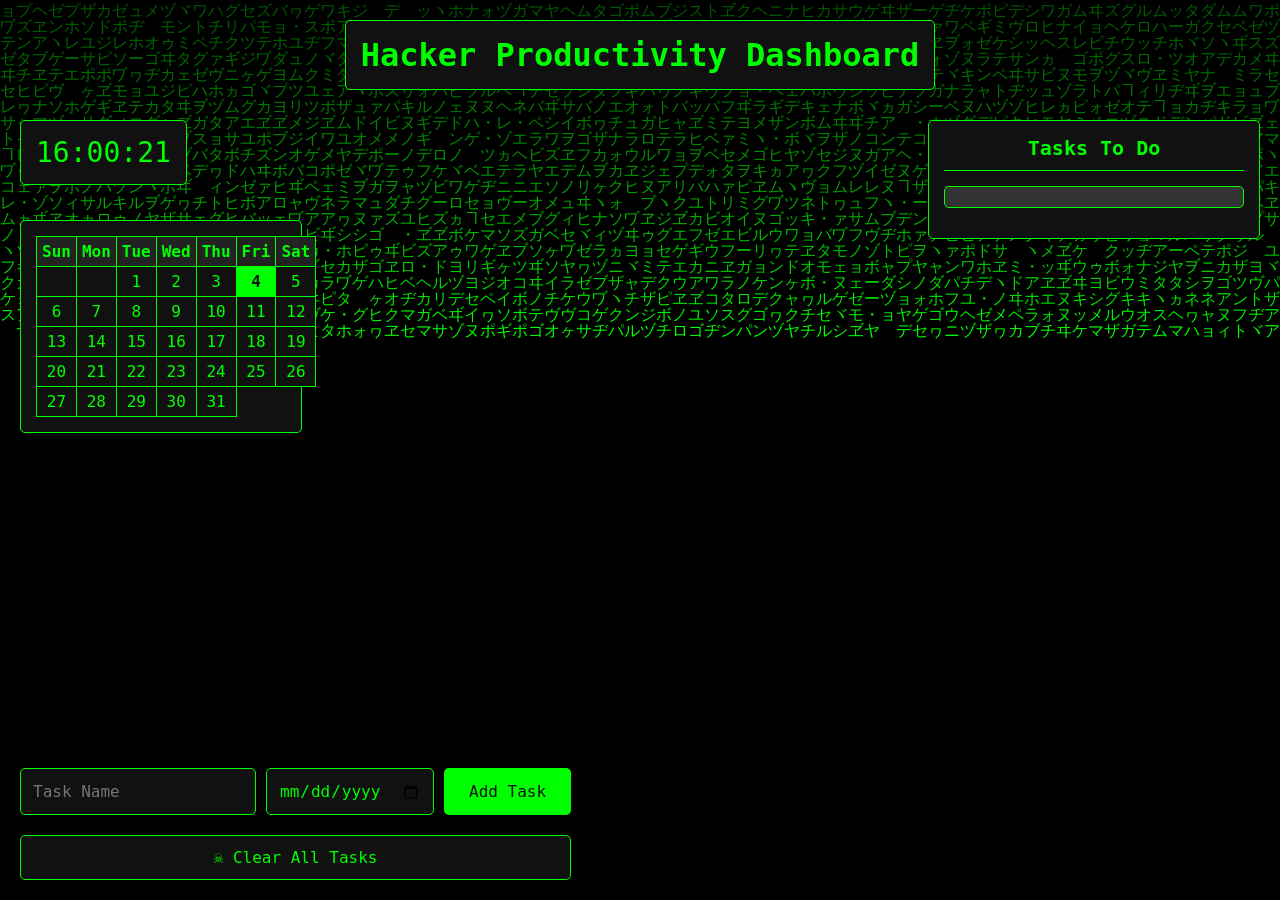
<file: index.html>
<!DOCTYPE html>
<html lang="en">
<head>
    <meta charset="UTF-8">
    <meta name="viewport" content="width=device-width, initial-scale=1.0">
    <title>Hacker Dashboard</title>
    <link rel="stylesheet" href="./assets/css/styles.css">
</head>
<body>
    <div id="matrix-background"></div>
    <div class="dashboard">
        <h1 class="dashboard-title">Hacker Productivity Dashboard</h1>
        <div class="left-section">
            <form id="add-task-form">
                <input type="text" id="task-name" placeholder="Task Name" required>
                <input type="date" id="due-date" required>
                <button type="submit" id="add-task-button">Add Task</button>
            </form>
            <button id="clear-tasks">
                <span class="hacker-symbol">☠</span> Clear All Tasks
            </button>
        </div>
        <div class="right-section">
            <h2>Tasks To Do</h2>
            <div class="progress-bar-container">
                <div id="progress-bar"></div>
            </div>
            <div id="task-list"></div>
        </div>
        <div id="clock" class="clock"></div>
        <div id="calendar" class="calendar"></div>
    </div>
    <script src="./assets/js/scripts.js"></script>
</body>
</html>
</file>
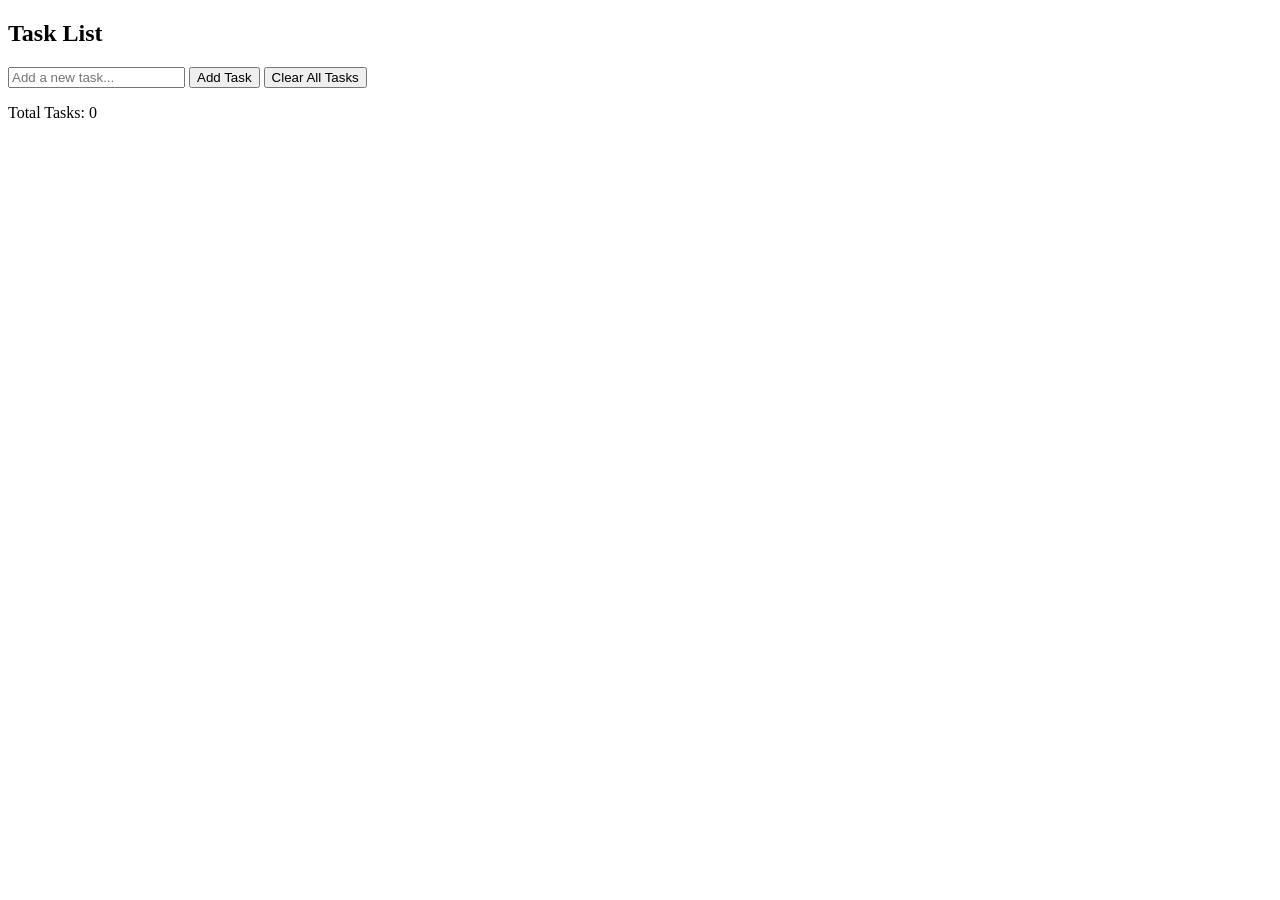
<file: components/task-list.html>
<!DOCTYPE html>
<html lang="en">
<head>
    <meta charset="UTF-8">
    <meta name="viewport" content="width=device-width, initial-scale=1.0">
    <title>Task List</title>
</head>
<body>
    <div class="task-list">
        <h2>Task List</h2>
        <ul id="tasks">
            <!-- Task items will be dynamically inserted here -->
        </ul>
        <div class="task-controls">
            <input type="text" id="task-input" placeholder="Add a new task..." />
            <button id="add-task-btn">Add Task</button>
            <button id="clear-tasks-btn">Clear All Tasks</button>
        </div>
        <div class="task-count">
            <p>Total Tasks: <span id="task-count">0</span></p>
        </div>
    </div>
</body>
</html>
</file>
<file: assets/css/styles.css>
/* General styles */
body {
    margin: 0;
    font-family: 'Share Tech Mono', monospace;
    background: black;
    color: #00ff00;
    overflow: hidden;
    font-size: 18px; /* Increase base font size */
}

/* Title styling */
.dashboard-title {
    text-align: center;
    font-size: 32px; /* Increase title size */
    color: #00ff00;
    font-family: 'Share Tech Mono', monospace;
    background: #111;
    padding: 15px;
    border: 1px solid #00ff00;
    border-radius: 5px;
    margin: 20px auto; /* Center the title */
    width: fit-content; /* Ensure the title doesn't stretch unnecessarily */
    z-index: 1; /* Ensure it is above the background */
}

/* Left section styling */
.left-section {
    position: fixed;
    bottom: 20px;
    left: 20px;
    display: flex;
    flex-direction: column;
    gap: 20px; /* Add spacing between elements */
    z-index: 1;
}

form {
    display: flex;
    gap: 10px; /* Add spacing between inputs */
}

form input[type="text"],
form input[type="date"] {
    flex: 1;
    padding: 12px;
    background: #111;
    border: 1px solid #00ff00;
    color: #00ff00;
    border-radius: 5px;
    font-family: 'Share Tech Mono', monospace;
    font-size: 16px;
}

form button {
    padding: 12px 25px;
    background: #00ff00;
    color: #111;
    border: none;
    border-radius: 5px;
    font-family: 'Share Tech Mono', monospace;
    font-size: 16px;
    cursor: pointer;
    transition: background 0.3s ease, color 0.3s ease;
}

form button:hover {
    background: #111;
    color: #00ff00;
    border: 1px solid #00ff00;
}

#clear-tasks {
    padding: 12px 25px;
    background: #111;
    color: #00ff00;
    border: 1px solid #00ff00;
    border-radius: 5px;
    font-family: 'Share Tech Mono', monospace;
    font-size: 16px;
    cursor: pointer;
    transition: background 0.3s ease, color 0.3s ease;
}

#clear-tasks:hover {
    background: #00ff00;
    color: #111;
}

/* Right section styling */
.right-section {
    position: fixed;
    top: 120px;
    right: 20px;
    width: 300px;
    background: #111;
    border: 1px solid #00ff00;
    border-radius: 5px;
    padding: 15px;
    z-index: 1;
}

.right-section h2 {
    margin: 0 0 15px 0;
    font-size: 20px;
    text-align: center;
    color: #00ff00;
    border-bottom: 1px solid #00ff00;
    padding-bottom: 10px;
}

.progress-bar-container {
    background: #333;
    border: 1px solid #00ff00;
    height: 20px;
    margin-bottom: 15px; /* Add spacing below the progress bar */
    border-radius: 5px;
    overflow: hidden;
}

#progress-bar {
    height: 100%;
    background: #00ff00;
    width: 0; /* Initial width is 0 */
    transition: width 0.3s ease; /* Smooth transition for progress updates */
}

#task-list {
    display: flex;
    flex-direction: column;
    gap: 10px;
}

.task-item {
    display: flex;
    justify-content: space-between;
    align-items: center;
    padding: 10px;
    background: #222;
    border: 1px solid #00ff00;
    border-radius: 5px;
    font-size: 16px;
    color: #00ff00;
}

.task-item .completed {
    text-decoration: line-through;
    color: #555;
}

/* Clock styling */
.clock {
    position: fixed; /* Ensure it stays in the top-left corner */
    top: 120px;
    left: 20px;
    font-size: 28px; /* Increase clock size */
    color: #00ff00;
    font-family: 'Share Tech Mono', monospace;
    background: #111;
    padding: 15px;
    border: 1px solid #00ff00;
    border-radius: 5px;
    z-index: 2; /* Ensure it is above other elements */
}

/* Matrix background styling */
#matrix-background {
    position: fixed;
    top: 0;
    left: 0;
    width: 100%;
    height: 100%;
    z-index: -1; /* Ensure it is behind all other elements */
    pointer-events: none; /* Prevent it from blocking interactions */
    background: black; /* Fallback background color */
}

/* Calendar styling */
.calendar {
    position: fixed;
    top: 220px; /* Position it below the clock */
    left: 20px;
    background: #111;
    color: #00ff00;
    border: 1px solid #00ff00;
    border-radius: 5px;
    padding: 15px;
    font-family: 'Share Tech Mono', monospace;
    font-size: 16px;
    z-index: 2; /* Ensure it is above the background */
    width: 250px; /* Set a fixed width for the calendar */
}

.calendar table {
    width: 100%;
    border-collapse: collapse;
}

.calendar th,
.calendar td {
    text-align: center;
    padding: 5px;
    border: 1px solid #00ff00;
}

.calendar th {
    background: #222;
    color: #00ff00;
}

.calendar td {
    background: #111;
    color: #00ff00;
}

.calendar .today {
    background: #00ff00;
    color: #111;
    font-weight: bold;
}
</file>
